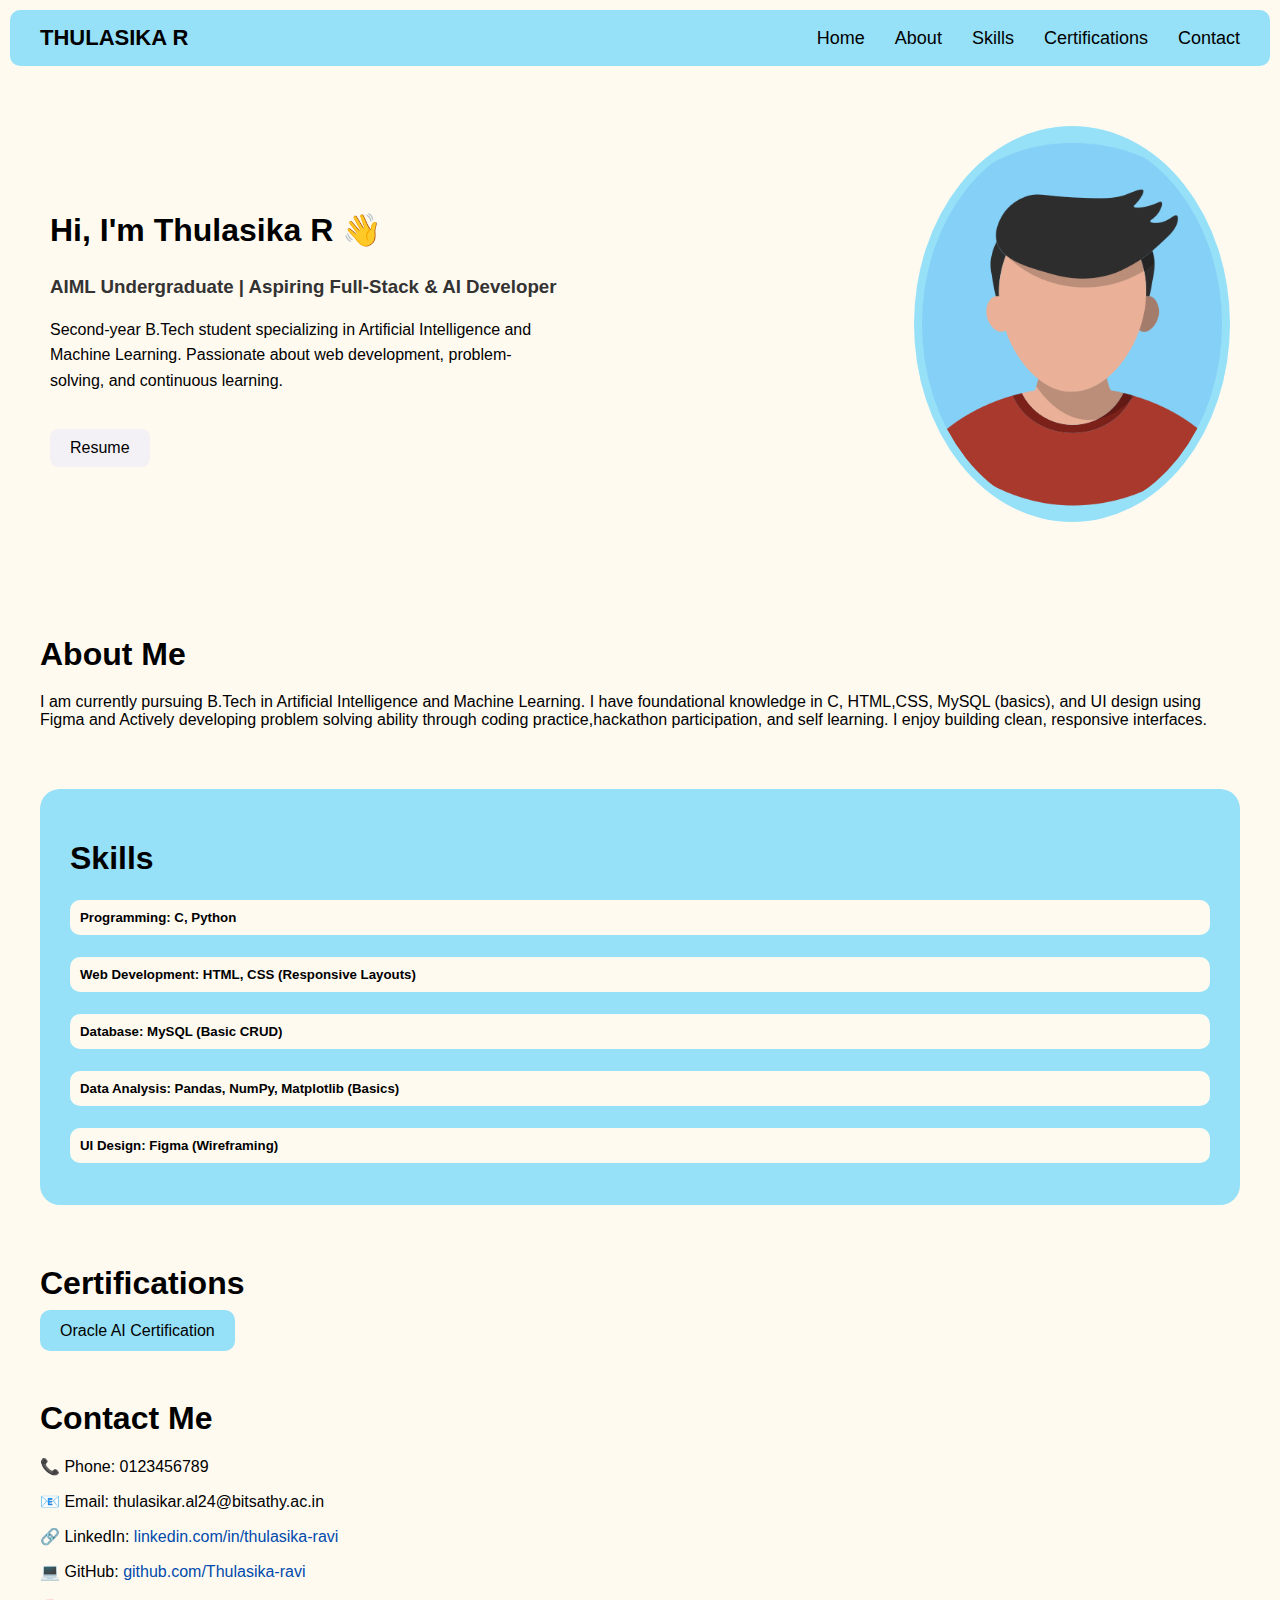
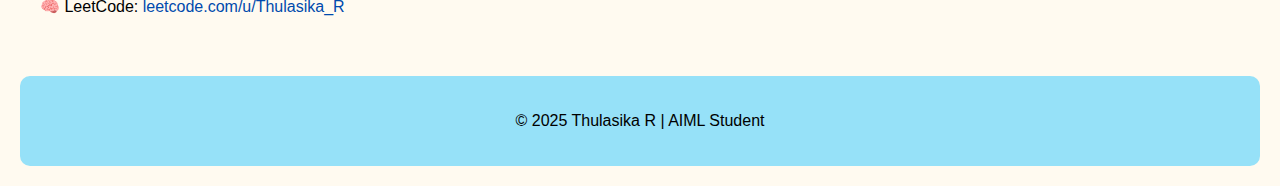
<file: index.html>
<!DOCTYPE html>
<html>
<head>
    <meta charset="UTF-8">
    <meta name="viewport" content="width=device-width, initial-scale=1.0">
    <title>Thulasika R | Portfolio</title>
    <link rel="stylesheet" href="styles.css">
</head>
<body>
    <nav class="navbar">
        <div class="logo">THULASIKA R</div>
        <div class="menu">
            <a href="#home">Home</a>
            <a href="#about">About</a>
            <a href="#skills">Skills</a>
            <a href="#certifications">Certifications</a>
            <a href="#contact">Contact</a>
        </div>
    </nav>
    <section class="hero" id="home">
        <div class="hero-left">
            <h2>Hi, I'm Thulasika R 👋</h2>
            <h3>AIML Undergraduate | Aspiring Full-Stack & AI Developer</h3>
            <p>
                Second-year B.Tech student specializing in Artificial Intelligence
                and Machine Learning. Passionate about web development,
                problem-solving, and continuous learning.
            </p>
            <div class="buttons">
                <a href="_Resume al211.pdf" target="_blank" class="box"> Resume</a>
            </div>
        </div>
        <div class="hero-right">
            <img src="person.webp" alt="Profile Image" class="hero-img">
        </div>
    </section>
    <section id="about" class="section">
        <h1>About Me</h1>
        <p>
            I am currently pursuing B.Tech in Artificial Intelligence and Machine Learning.
            I have foundational knowledge in C, HTML,CSS, MySQL (basics), and UI design using Figma and Actively developing problem solving ability through coding practice,hackathon participation, and self learning.
            I enjoy building clean, responsive interfaces.
        </p>
    </section>
    <section id="skills" class="section skills">
        <h1>Skills</h1>
        <div class="skill-list">
            <h5><b>Programming:</b> C, Python</h5>
            <h5><b>Web Development:</b> HTML, CSS (Responsive Layouts)</h5>
            <h5><b>Database:</b> MySQL (Basic CRUD)</h5>
            <h5><b>Data Analysis:</b> Pandas, NumPy, Matplotlib (Basics)</h5>
            <h5><b>UI Design:</b> Figma (Wireframing)</h5>
        </div>
    </section>
    <section id="certifications" class="section">
        <h1>Certifications</h1>
        <a href="certificate ai oracle.pdf" target="_blank" class="cert-link">
            Oracle AI Certification
        </a>
    </section>
    <section id="contact" class="section contact">
        <h1>Contact Me</h1>
        <p>📞 Phone: 0123456789</p>
        <p>📧 Email: thulasikar.al24@bitsathy.ac.in</p>
        <p>
            🔗 LinkedIn:
            <a href="https://www.linkedin.com/in/thulasika-ravi-5838ba340" target="_blank">
                linkedin.com/in/thulasika-ravi
            </a>
        </p>
        <p>
            💻 GitHub:
            <a href="https://github.com/Thulasika-ravi" target="_blank">
                github.com/Thulasika-ravi
            </a>
        </p>
        <p>
            🧠 LeetCode:
            <a href="https://leetcode.com/u/Thulasika_R/" target="_blank">
                leetcode.com/u/Thulasika_R
            </a>
        </p>
    </section>
    <footer>
        <p>© 2025 Thulasika R | AIML Student</p>
    </footer>

</body>
</html>
</file>
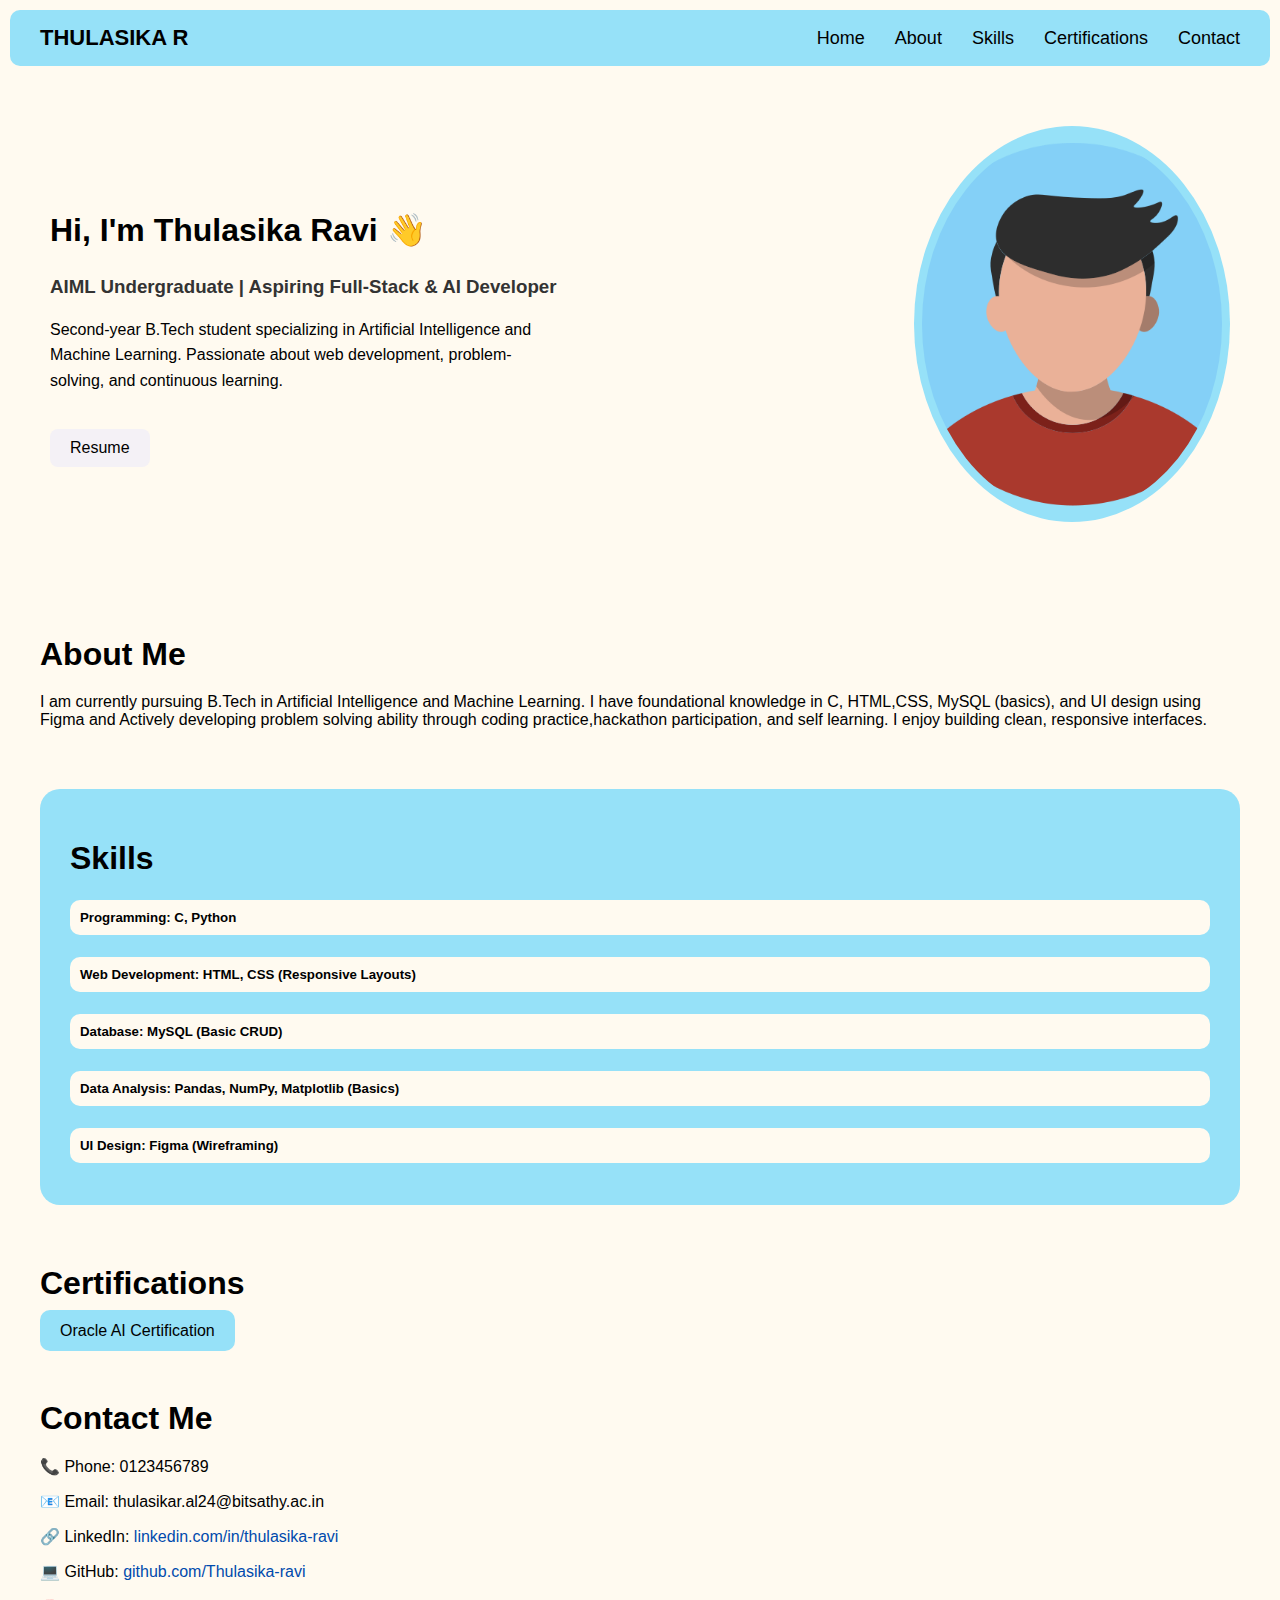
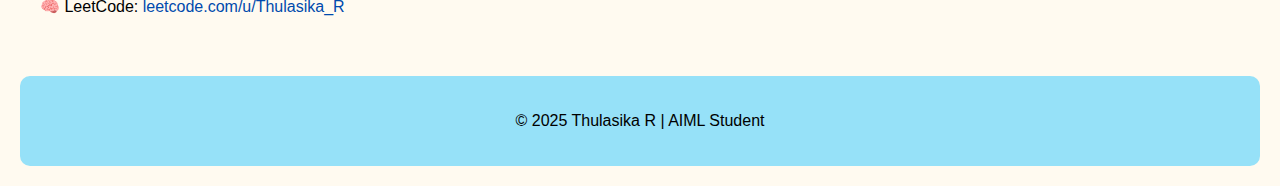
<file: resume.html>
<!DOCTYPE html>
<html>
<head>
    <meta charset="UTF-8">
    <meta name="viewport" content="width=device-width, initial-scale=1.0">
    <title>Thulasika R | Portfolio</title>
    <link rel="stylesheet" href="styles.css">
</head>
<body>
    <nav class="navbar">
        <div class="logo">THULASIKA R</div>
        <div class="menu">
            <a href="#home">Home</a>
            <a href="#about">About</a>
            <a href="#skills">Skills</a>
            <a href="#certifications">Certifications</a>
            <a href="#contact">Contact</a>
        </div>
    </nav>
    <section class="hero" id="home">
        <div class="hero-left">
            <h2>Hi, I'm Thulasika Ravi 👋</h2>
            <h3>AIML Undergraduate | Aspiring Full-Stack & AI Developer</h3>
            <p>
                Second-year B.Tech student specializing in Artificial Intelligence
                and Machine Learning. Passionate about web development,
                problem-solving, and continuous learning.
            </p>
            <div class="buttons">
                <a href="_Resume al211.pdf" target="_blank" class="box"> Resume</a>
            </div>
        </div>
        <div class="hero-right">
            <img src="person.webp" alt="Profile Image" class="hero-img">
        </div>
    </section>
    <section id="about" class="section">
        <h1>About Me</h1>
        <p>
            I am currently pursuing B.Tech in Artificial Intelligence and Machine Learning.
            I have foundational knowledge in C, HTML,CSS, MySQL (basics), and UI design using Figma and Actively developing problem solving ability through coding practice,hackathon participation, and self learning.
            I enjoy building clean, responsive interfaces.
        </p>
    </section>
    <section id="skills" class="section skills">
        <h1>Skills</h1>
        <div class="skill-list">
            <h5><b>Programming:</b> C, Python</h5>
            <h5><b>Web Development:</b> HTML, CSS (Responsive Layouts)</h5>
            <h5><b>Database:</b> MySQL (Basic CRUD)</h5>
            <h5><b>Data Analysis:</b> Pandas, NumPy, Matplotlib (Basics)</h5>
            <h5><b>UI Design:</b> Figma (Wireframing)</h5>
        </div>
    </section>
    <section id="certifications" class="section">
        <h1>Certifications</h1>
        <a href="certificate ai oracle.pdf" target="_blank" class="cert-link">
            Oracle AI Certification
        </a>
    </section>
    <section id="contact" class="section contact">
        <h1>Contact Me</h1>
        <p>📞 Phone: 0123456789</p>
        <p>📧 Email: thulasikar.al24@bitsathy.ac.in</p>
        <p>
            🔗 LinkedIn:
            <a href="https://www.linkedin.com/in/thulasika-ravi-5838ba340" target="_blank">
                linkedin.com/in/thulasika-ravi
            </a>
        </p>
        <p>
            💻 GitHub:
            <a href="https://github.com/Thulasika-ravi" target="_blank">
                github.com/Thulasika-ravi
            </a>
        </p>
        <p>
            🧠 LeetCode:
            <a href="https://leetcode.com/u/Thulasika_R/" target="_blank">
                leetcode.com/u/Thulasika_R
            </a>
        </p>
    </section>
    <footer>
        <p>© 2025 Thulasika R | AIML Student</p>
    </footer>

</body>
</html>
</file>
<file: styles.css>
body {
    margin: 0;
    font-family: Arial, sans-serif;
    background-color: floralwhite;
}
.navbar {
    display: flex;
    justify-content: space-between;
    align-items: center;
    padding: 15px 30px;
    background-color: rgb(150, 225, 248);
    border-radius: 10px;
    margin: 10px;
}
.logo {
    font-size: 22px;
    font-weight: bold;
}
.menu {
    display: flex;
    gap: 30px;
}
.menu a {
    text-decoration: none;
    color: black;
    font-size: 18px;
}
.menu a:hover {
    color: #004aad;
    text-decoration: underline;
}
.hero {
    display: flex;
    justify-content: space-between;
    align-items: center;
    padding: 50px;
}
.hero-left {
    width: 50%;
}
.hero-left h2 {
    font-size: 32px;
}
.hero-left h3 {
    color: #333;
}
.hero-left p {
    max-width: 500px;
    line-height: 1.6;
}
.hero-img {
    width: 300px;
    height: 380px;
    object-fit: cover;
    border-radius: 50%;
    background-color: rgb(150, 225, 248);
    padding: 8px;
}
.box {
    display: inline-block;
    margin-top: 20px;
    padding: 10px 20px;
    background-color: rgb(244, 241, 246);
    border-radius: 8px;
    text-decoration: none;
    color: black;
}
.box:hover {
    transform: scale(1.05);
    transition: 0.3s;
}
.section {
    margin: 60px 40px;
}
.section h1 {
    margin-bottom: 20px;
}
.skills {
    background-color: rgb(150, 225, 248);
    padding: 30px;
    border-radius: 20px;
}
.skill-list h5 {
    background-color: floralwhite;
    padding: 10px;
    border-radius: 10px;
    margin-bottom: 12px;
}
.cert-link {
    text-decoration: none;
    background-color: rgb(150, 225, 248);
    padding: 12px 20px;
    border-radius: 10px;
    color: black;
}
.contact a {
    text-decoration: none;
    color: #004aad;
}
footer {
    text-align: center;
    padding: 20px;
    background-color: rgb(150, 225, 248);
    border-radius: 10px;
    margin: 20px;
}
</file>
